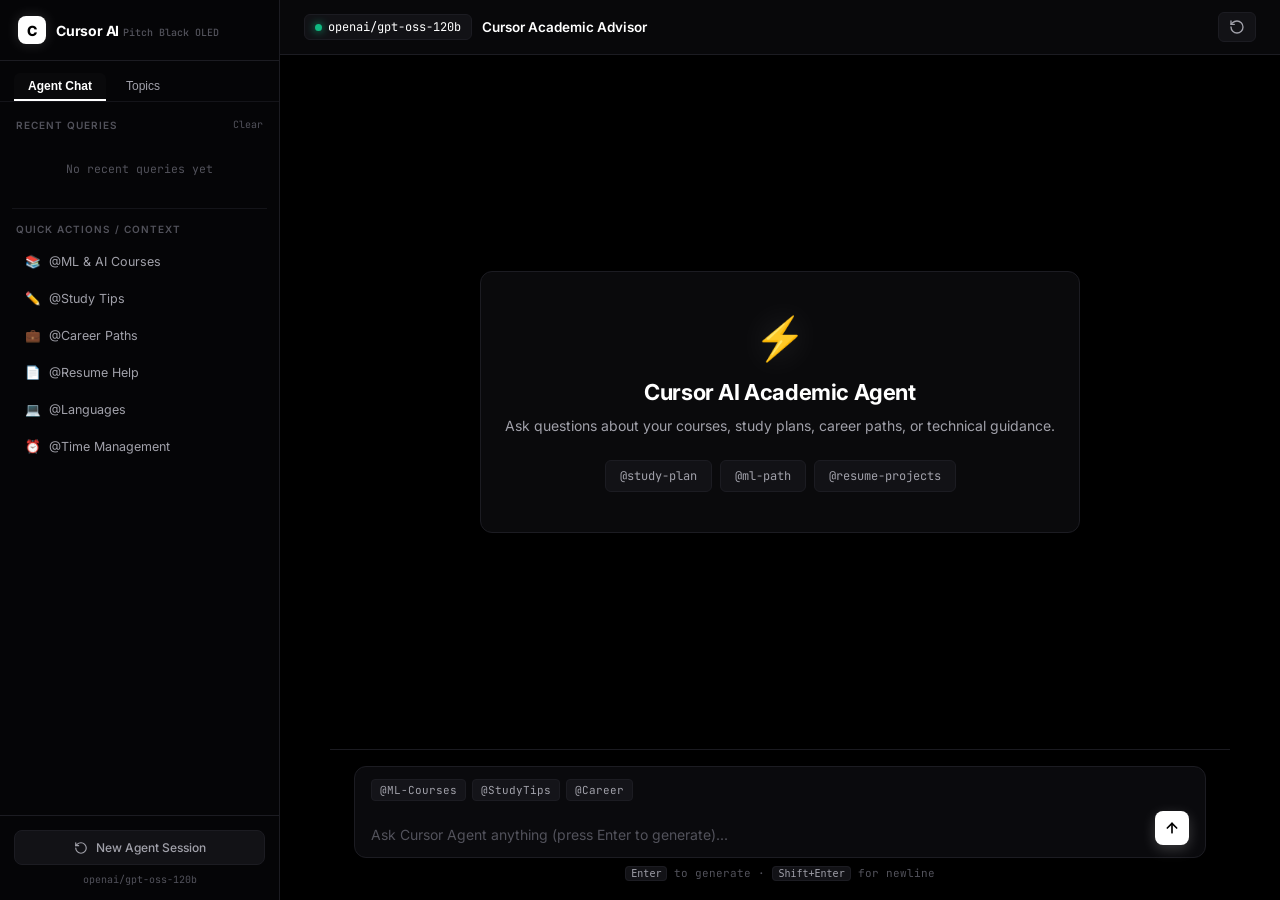
<file: templates/index.html>
<!DOCTYPE html>
<html lang="en">
<head>
  <meta charset="UTF-8" />
  <meta name="viewport" content="width=device-width, initial-scale=1.0, viewport-fit=cover" />
  <title>Cursor AI — Academic Advisor</title>
  <meta name="description" content="Cursor AI style Academic Advisor chatbot. Pitch Black OLED Dark Theme." />
  <link rel="preconnect" href="https://fonts.googleapis.com" />
  <link href="https://fonts.googleapis.com/css2?family=Inter:wght@400;500;600;700&family=JetBrains+Mono:wght@400;500;600&display=swap" rel="stylesheet" />
  <style>
/* =============================================
   Pitch Black OLED Dark Theme — Cursor AI UI
   ============================================= */

*, *::before, *::after { box-sizing: border-box; margin: 0; padding: 0; }

:root {
  --bg:               #000000;
  --bg-subtle:        #09090b;
  --sidebar-bg:       #050507;
  --header-bg:        #08080a;
  --card-bg:          #0a0a0c;
  --user-bg:          #121216;
  --bot-bg:           #08080b;
  --border:           #1c1c22;
  --border-muted:     #141419;
  --border-focus:     #ffffff;
  --accent:           #ffffff;
  --accent-light:     #e4e4e7;
  --accent-glow:      rgba(255, 255, 255, 0.15);
  --text:             #f4f4f5;
  --text-2:           #a1a1aa;
  --text-3:           #52525b;
  --code-bg:          #030304;
  --success:          #10b981;
  --sidebar-w:        280px;
  --radius:           12px;
  --radius-sm:        8px;
  --transition:       0.15s ease;
}

html, body {
  height: 100%;
  font-family: 'Inter', -apple-system, sans-serif;
  background: var(--bg);
  color: var(--text);
  overflow: hidden;
  -webkit-font-smoothing: antialiased;
}

.app-wrapper {
  display: flex; height: 100dvh; width: 100vw; overflow: hidden; background: #000000;
}

/* ===================== SIDEBAR ===================== */
.sidebar {
  width: var(--sidebar-w);
  flex-shrink: 0;
  background: var(--sidebar-bg);
  border-right: 1px solid var(--border);
  display: flex; flex-direction: column;
  z-index: 100;
  transition: transform var(--transition);
}

.sidebar-header {
  padding: 16px 18px;
  border-bottom: 1px solid var(--border);
  display: flex; align-items: center; justify-content: space-between;
}
.logo {
  display: flex; align-items: center; gap: 10px;
}
.logo-icon {
  width: 28px; height: 28px;
  background: #ffffff;
  color: #000000;
  border-radius: 8px; display: flex; align-items: center; justify-content: center;
  font-weight: 800; font-size: 14px; box-shadow: 0 0 14px var(--accent-glow);
}
.logo-title { font-size: 14px; font-weight: 700; color: #ffffff; letter-spacing: -0.2px; }
.logo-sub   { font-size: 10px; font-weight: 500; color: var(--text-3); font-family: 'JetBrains Mono', monospace; }

.sidebar-tabs {
  display: flex; padding: 12px 14px 0; gap: 6px;
  border-bottom: 1px solid var(--border-muted);
}
.sidebar-tab {
  padding: 6px 14px; font-size: 12px; font-weight: 500; color: var(--text-2);
  border-radius: 6px 6px 0 0; cursor: pointer; transition: all var(--transition);
  background: transparent; border: none; border-bottom: 2px solid transparent;
}
.sidebar-tab:hover { color: #ffffff; }
.sidebar-tab.active { color: #ffffff; background: var(--bg-subtle); border-bottom: 2px solid #ffffff; font-weight: 600; }

.sidebar-body {
  flex: 1; overflow: hidden; display: flex; flex-direction: column; min-height: 0;
}
.tab-panel {
  display: none; flex: 1; padding: 14px 12px; overflow-y: auto; flex-direction: column; min-height: 0;
}
.tab-panel.active { display: flex; }
.tab-panel::-webkit-scrollbar { width: 4px; }
.tab-panel::-webkit-scrollbar-track { background: transparent; }
.tab-panel::-webkit-scrollbar-thumb { background: var(--border); border-radius: 2px; }
.tab-panel::-webkit-scrollbar-thumb:hover { background: var(--text-3); }

.topic-search-wrap { margin-bottom: 12px; }
.topic-search-input {
  width: 100%; background: #0c0c10; border: 1px solid var(--border);
  color: #ffffff; padding: 7px 11px; border-radius: var(--radius-sm);
  font-size: 11.5px; font-family: inherit; outline: none; transition: all var(--transition);
}
.topic-search-input:focus { border-color: #ffffff; box-shadow: 0 0 10px rgba(255, 255, 255, 0.12); }
.topic-search-input::placeholder { color: var(--text-3); font-size: 11px; }
.topic-group { margin-bottom: 6px; }

.sidebar-label {
  font-size: 10px; font-weight: 600; letter-spacing: 1px;
  text-transform: uppercase; color: var(--text-3); margin-bottom: 10px; padding-left: 4px;
}
.quick-btn {
  width: 100%; text-align: left; background: transparent;
  border: 1px solid transparent; color: var(--text-2);
  padding: 8px 12px; border-radius: var(--radius-sm); margin-bottom: 4px;
  font-size: 12.5px; font-family: inherit; cursor: pointer;
  display: flex; align-items: center; gap: 8px;
  transition: all var(--transition);
}
.quick-btn:hover {
  background: #121216; border-color: var(--border);
  color: #ffffff; transform: translateX(2px);
}

/* Recent searches */
.recent-divider {
  height: 1px; background: var(--border-muted); margin: 14px 0;
}
.recent-item {
  width: 100%; text-align: left; background: transparent;
  border: 1px solid transparent; color: var(--text-2);
  padding: 7px 12px; border-radius: var(--radius-sm); margin-bottom: 3px;
  font-size: 12px; font-family: inherit; cursor: pointer;
  display: flex; align-items: center; gap: 8px;
  transition: all var(--transition); white-space: nowrap;
  overflow: hidden; text-overflow: ellipsis;
}
.recent-item:hover { background: #121216; border-color: var(--border); color: #ffffff; }
.recent-item .ri-icon { font-size: 11px; flex-shrink: 0; color: var(--text-3); }
.recent-item .ri-text { overflow: hidden; text-overflow: ellipsis; white-space: nowrap; flex: 1; }
.recent-empty {
  font-size: 11.5px; color: var(--text-3); text-align: center;
  padding: 18px 0; font-family: 'JetBrains Mono', monospace;
}
.clear-recent-btn {
  background: none; border: none; color: var(--text-3); font-size: 10px;
  cursor: pointer; padding: 2px 4px; border-radius: 4px; transition: color var(--transition);
  font-family: 'JetBrains Mono', monospace; margin-left: auto;
}
.clear-recent-btn:hover { color: #ffffff; }
.recent-header {
  display: flex; align-items: center; margin-bottom: 10px;
}
.recent-header .sidebar-label { margin-bottom: 0; }

.sidebar-footer {
  padding: 14px; border-top: 1px solid var(--border);
}
.reset-btn {
  width: 100%; display: flex; align-items: center; justify-content: center; gap: 8px;
  background: #121216; border: 1px solid var(--border);
  color: var(--text-2); padding: 9px; border-radius: var(--radius-sm);
  font-size: 12px; font-weight: 500; font-family: inherit; cursor: pointer;
  transition: all var(--transition);
}
.reset-btn:hover { background: #1c1c24; border-color: #ffffff; color: #ffffff; }
.sidebar-powered {
  text-align: center; font-size: 10px; color: var(--text-3); margin-top: 8px; font-family: 'JetBrains Mono', monospace;
}

/* ===================== MAIN CHAT ===================== */
.chat-main {
  flex: 1; display: flex; flex-direction: column; overflow: hidden;
  min-width: 0; background: #000000;
}

/* Header Bar */
.chat-header {
  display: flex; align-items: center; justify-content: space-between;
  padding: 12px 24px;
  background: var(--header-bg);
  border-bottom: 1px solid var(--border);
  flex-shrink: 0; z-index: 10;
}
.menu-toggle {
  display: none; background: none; border: none; color: var(--text-2);
  cursor: pointer; padding: 4px; border-radius: 6px;
}
.header-info { display: flex; align-items: center; gap: 10px; }
.cursor-badge {
  display: flex; align-items: center; gap: 6px;
  background: #121216; border: 1px solid var(--border);
  padding: 4px 10px; border-radius: 6px; font-size: 12px;
  font-family: 'JetBrains Mono', monospace; color: #ffffff;
}
.status-dot {
  width: 7px; height: 7px; border-radius: 50%; background: var(--success);
  box-shadow: 0 0 8px var(--success);
}
.header-title { font-size: 13.5px; font-weight: 600; color: #ffffff; }
.header-actions { display: flex; gap: 8px; }
.icon-btn {
  background: #121216; border: 1px solid var(--border);
  color: var(--text-2); padding: 6px 10px; border-radius: 6px; cursor: pointer;
  display: flex; align-items: center; justify-content: center; font-size: 12px;
  transition: all var(--transition);
}
.icon-btn:hover { background: #1c1c24; color: #ffffff; border-color: #ffffff; }

/* ===================== MESSAGES AREA ===================== */
.chat-messages {
  flex: 1; overflow-y: auto; padding: 28px;
  display: flex; flex-direction: column; gap: 20px;
  scroll-behavior: smooth; background: #000000;
}
.chat-messages::-webkit-scrollbar { width: 5px; }
.chat-messages::-webkit-scrollbar-track { background: transparent; }
.chat-messages::-webkit-scrollbar-thumb { background: var(--border); border-radius: 3px; }

/* Welcome Screen */
.welcome-block {
  display: flex; flex-direction: column; align-items: center;
  text-align: center; padding: 40px 24px; max-width: 600px; margin: auto;
  background: var(--card-bg); border: 1px solid var(--border);
  border-radius: var(--radius);
  box-shadow: 0 12px 40px rgba(0,0,0,0.9);
  animation: fadeIn 0.3s ease both;
}
.welcome-avatar {
  font-size: 42px; margin-bottom: 16px;
  filter: drop-shadow(0 0 16px var(--accent-glow));
}
.welcome-title { font-size: 22px; font-weight: 700; margin-bottom: 10px; color: #ffffff; letter-spacing: -0.4px; }
.welcome-sub { font-size: 14px; color: var(--text-2); line-height: 1.6; margin-bottom: 22px; }
.welcome-chips { display: flex; flex-wrap: wrap; gap: 8px; justify-content: center; }
.chip {
  padding: 7px 14px; border-radius: 6px; font-size: 12px;
  background: #121216; border: 1px solid var(--border);
  color: var(--text-2); cursor: pointer; transition: all var(--transition);
  font-family: 'JetBrains Mono', monospace;
}
.chip:hover {
  background: #1c1c24; border-color: #ffffff; color: #ffffff; transform: translateY(-1px);
}

/* Message Rows */
.message-row {
  display: flex; flex-direction: column; gap: 6px;
  animation: fadeIn 0.25s ease both;
  width: 100%; max-width: 860px; margin: 0 auto;
}

@keyframes fadeIn {
  from { opacity: 0; transform: translateY(8px); }
  to   { opacity: 1; transform: translateY(0); }
}

.message-meta {
  display: flex; align-items: center; gap: 8px;
  font-size: 11px; font-family: 'JetBrains Mono', monospace;
  color: var(--text-3); padding: 0 4px;
}
.user .message-meta { justify-content: flex-end; }

.meta-badge {
  padding: 2px 6px; border-radius: 4px; font-weight: 600; font-size: 10px; text-transform: uppercase;
}
.user .meta-badge { background: #ffffff; color: #000000; }
.bot  .meta-badge { background: #18181f; color: #a1a1aa; border: 1px solid var(--border); }

/* Pitch Black Cards */
.bubble {
  width: 100%; padding: 16px 20px; border-radius: var(--radius);
  font-size: 14px; line-height: 1.7; word-break: break-word;
  transition: all var(--transition);
}

/* User Prompt Card (Pitch Black Slate) */
.user .bubble {
  background: var(--user-bg);
  border: 1px solid #272730;
  color: #ffffff;
  box-shadow: 0 4px 20px rgba(0,0,0,0.8);
}

/* Cursor AI Assistant Reply Card */
.bot .bubble {
  background: var(--bot-bg);
  border: 1px solid var(--border);
  color: var(--text);
  box-shadow: 0 4px 20px rgba(0,0,0,0.9);
}

/* Code & Formatting */
.bot .bubble p { margin-bottom: 10px; }
.bot .bubble p:last-child { margin-bottom: 0; }
.bot .bubble ul, .bot .bubble ol { padding-left: 20px; margin-bottom: 10px; }
.bot .bubble li { margin-bottom: 4px; }
.bot .bubble strong { color: #ffffff; font-weight: 600; }

.bot .bubble code {
  background: var(--code-bg); padding: 3px 8px;
  border-radius: 5px; font-size: 13px; font-family: 'JetBrains Mono', monospace;
  color: #ffffff; border: 1px solid var(--border-muted);
}

/* Typing indicator */
.typing-bubble {
  display: flex; align-items: center; gap: 6px; padding: 14px 18px;
}
.typing-bubble span {
  width: 6px; height: 6px; background: #ffffff;
  border-radius: 50%; animation: pulse 1.2s ease-in-out infinite;
}
.typing-bubble span:nth-child(2) { animation-delay: 0.2s; }
.typing-bubble span:nth-child(3) { animation-delay: 0.4s; }
@keyframes pulse {
  0%, 100% { opacity: 0.3; transform: scale(0.8); }
  50%       { opacity: 1; transform: scale(1.2); }
}

/* ===================== PROMPT INPUT BAR ===================== */
.chat-input-area {
  padding: 16px 24px 20px;
  background: #000000;
  border-top: 1px solid var(--border);
  flex-shrink: 0; z-index: 10;
  max-width: 900px; width: 100%; margin: 0 auto;
}
.input-container {
  display: flex; flex-direction: column; gap: 10px;
  background: #0a0a0d; border: 1px solid var(--border);
  border-radius: var(--radius); padding: 12px 16px;
  transition: all var(--transition);
  box-shadow: 0 8px 32px rgba(0, 0, 0, 0.9);
}
.input-container:focus-within {
  border-color: #ffffff;
  box-shadow: 0 0 20px rgba(255, 255, 255, 0.15);
}
.context-row {
  display: flex; align-items: center; gap: 6px; flex-wrap: wrap;
}
.context-chip {
  background: #141419; border: 1px solid var(--border);
  color: #a1a1aa; padding: 3px 8px; border-radius: 4px;
  font-size: 11px; font-family: 'JetBrains Mono', monospace; cursor: pointer;
  transition: all var(--transition);
}
.context-chip:hover { background: #1f1f27; border-color: #ffffff; color: #ffffff; }

.input-row {
  display: flex; align-items: flex-end; gap: 12px;
}
.chat-input {
  flex: 1; background: none; border: none; outline: none; resize: none;
  color: #ffffff; font-family: inherit; font-size: 14px;
  line-height: 1.5; max-height: 160px; overflow-y: auto;
}
.chat-input::placeholder { color: var(--text-3); }

.send-btn {
  flex-shrink: 0; width: 34px; height: 34px;
  background: #ffffff; border: none; border-radius: 8px; cursor: pointer;
  color: #000000; display: flex; align-items: center; justify-content: center;
  transition: all var(--transition);
  box-shadow: 0 4px 14px rgba(255,255,255,0.2);
}
.send-btn:hover  { transform: scale(1.05); background: #f4f4f5; }
.send-btn:active { transform: scale(0.95); }
.send-btn:disabled { opacity: 0.3; cursor: not-allowed; transform: none; }

.input-hint {
  font-size: 11px; color: var(--text-3); margin-top: 8px; text-align: center;
  font-family: 'JetBrains Mono', monospace;
}
.input-hint kbd {
  background: #121216; border: 1px solid var(--border);
  border-radius: 4px; padding: 1px 5px; font-size: 10px; color: var(--text-2);
}

/* ===================== RESPONSIVE ===================== */
@media (max-width: 768px) {
  .sidebar {
    position: fixed; top: 0; left: 0; height: 100%;
    transform: translateX(-100%);
  }
  .sidebar.open { transform: translateX(0); }
  .menu-toggle { display: flex; }
  .chat-messages { padding: 16px; }
  .chat-input-area { padding: 12px 16px calc(20px + env(safe-area-inset-bottom, 0px)); }
  .welcome-title { font-size: 20px; }
}
  </style>
</head>
<body>
  <div class="app-wrapper">
    <!-- Sidebar -->
    <aside class="sidebar">
      <div class="sidebar-header">
        <div class="logo">
          <div class="logo-icon">C</div>
          <div>
            <span class="logo-title">Cursor AI</span>
            <span class="logo-sub">Pitch Black OLED</span>
          </div>
        </div>
      </div>

      <div class="sidebar-tabs">
        <button class="sidebar-tab active" data-tab="chat" id="tabBtnChat">Agent Chat</button>
        <button class="sidebar-tab" data-tab="topics" id="tabBtnTopics">Topics</button>
      </div>

      <div class="sidebar-body">
        <!-- Panel 1: Agent Chat -->
        <div class="tab-panel active" id="tab-chat">
          <div class="recent-header">
            <p class="sidebar-label">Recent Queries</p>
            <button class="clear-recent-btn" id="clearRecentBtn" title="Clear query history">Clear</button>
          </div>
          <div id="recentList" class="recent-list"></div>

          <div class="recent-divider"></div>

          <p class="sidebar-label">Quick Actions / Context</p>
          <button class="quick-btn" data-msg="What ML and AI courses should I take in 3rd year engineering?"><span>📚</span> @ML & AI Courses</button>
          <button class="quick-btn" data-msg="Give me the best study tips for engineering exams."><span>✏️</span> @Study Tips</button>
          <button class="quick-btn" data-msg="What are the best career paths after a CS engineering degree?"><span>💼</span> @Career Paths</button>
          <button class="quick-btn" data-msg="How do I build a strong resume as an engineering student?"><span>📄</span> @Resume Help</button>
          <button class="quick-btn" data-msg="What programming languages should I learn in college?"><span>💻</span> @Languages</button>
          <button class="quick-btn" data-msg="How can I manage my time better as a student?"><span>⏰</span> @Time Management</button>
        </div>

        <!-- Panel 2: Topics Explorer -->
        <div class="tab-panel" id="tab-topics">
          <div class="topic-search-wrap">
            <input type="text" id="topicSearchInput" class="topic-search-input" placeholder="Search topics..." autocomplete="off" />
          </div>

          <div class="topic-group">
            <p class="sidebar-label">🤖 AI & Data Science</p>
            <button class="quick-btn" data-msg="What ML and AI courses should I take in 3rd year engineering?"><span>🧠</span> @ML & AI Courses</button>
            <button class="quick-btn" data-msg="How do I get into Machine Learning and Deep Learning as a beginner?"><span>⚡</span> @Deep Learning Path</button>
            <button class="quick-btn" data-msg="What math fundamentals do I need to learn for Artificial Intelligence?"><span>📐</span> @Math for AI</button>
            <button class="quick-btn" data-msg="What are the best open-source AI projects to contribute to as a student?"><span>🌐</span> @AI Open Source</button>
          </div>

          <div class="recent-divider"></div>

          <div class="topic-group">
            <p class="sidebar-label">💼 Career & Placements</p>
            <button class="quick-btn" data-msg="What are the best career paths after a CS engineering degree?"><span>🎯</span> @Career Paths</button>
            <button class="quick-btn" data-msg="How do I build a strong software engineering resume that passes ATS?"><span>📄</span> @Resume Help</button>
            <button class="quick-btn" data-msg="How should I prepare for technical coding interviews and DSA rounds?"><span>💡</span> @Coding Interviews</button>
            <button class="quick-btn" data-msg="How do I find software engineering internships for summer?"><span>💼</span> @Internship Search</button>
          </div>

          <div class="recent-divider"></div>

          <div class="topic-group">
            <p class="sidebar-label">📚 Academics & Study Tips</p>
            <button class="quick-btn" data-msg="Give me the best study tips for engineering exams."><span>✏️</span> @Study Tips</button>
            <button class="quick-btn" data-msg="How can I manage my time better as an engineering student?"><span>⏰</span> @Time Management</button>
            <button class="quick-btn" data-msg="How do I maintain a high GPA while building personal coding projects?"><span>📊</span> @GPA & Project Balance</button>
            <button class="quick-btn" data-msg="How to effectively prepare for semester final exams in one week?"><span>🔥</span> @Exam Sprint Plan</button>
          </div>

          <div class="recent-divider"></div>

          <div class="topic-group">
            <p class="sidebar-label">💻 Tech Stack & Projects</p>
            <button class="quick-btn" data-msg="What programming languages should I learn in college?"><span>💻</span> @Languages to Learn</button>
            <button class="quick-btn" data-msg="What are top-tier portfolio projects that impress tech recruiters?"><span>🚀</span> @Resume Projects</button>
            <button class="quick-btn" data-msg="Explain the Full-Stack Web Development roadmap for 2026."><span>🌐</span> @Full Stack Roadmap</button>
            <button class="quick-btn" data-msg="How should I start learning System Design as a student?"><span>🏗️</span> @System Design Basics</button>
          </div>

          <div class="recent-divider"></div>

          <div class="topic-group">
            <p class="sidebar-label">🔬 Research & Higher Studies</p>
            <button class="quick-btn" data-msg="How do I apply for a Master's (MS in CS) in the US or Europe?"><span>🌍</span> @MS in CS Abroad</button>
            <button class="quick-btn" data-msg="How can an undergraduate student write and publish a research paper?"><span>📑</span> @Research Papers</button>
            <button class="quick-btn" data-msg="Should I do competitive programming or focus on building products?"><span>⚔️</span> @CP vs Development</button>
          </div>

          <div class="recent-divider"></div>

          <div class="topic-group">
            <p class="sidebar-label">🛠️ Tools & DevOps</p>
            <button class="quick-btn" data-msg="How do I master Git and GitHub for team projects?"><span>🐙</span> @Git Mastery</button>
            <button class="quick-btn" data-msg="How do I use Docker to containerize my applications?"><span>🐳</span> @Docker Basics</button>
            <button class="quick-btn" data-msg="How do I get started with AWS or Google Cloud as a student?"><span>☁️</span> @Cloud Intro</button>
            <button class="quick-btn" data-msg="What are the best developer productivity tools for CS students?"><span>⚡</span> @Dev Tools</button>
          </div>
        </div>
      </div>

      <div class="sidebar-footer">
        <button class="reset-btn" id="resetBtn">
          <svg xmlns="http://www.w3.org/2000/svg" width="14" height="14" viewBox="0 0 24 24" fill="none" stroke="currentColor" stroke-width="2" stroke-linecap="round" stroke-linejoin="round"><path d="M3 12a9 9 0 1 0 9-9 9.75 9.75 0 0 0-6.74 2.74L3 8"/><path d="M3 3v5h5"/></svg>
          New Agent Session
        </button>
        <p class="sidebar-powered">openai/gpt-oss-120b</p>
      </div>
    </aside>

    <!-- Main Chat Area -->
    <main class="chat-main">
      <header class="chat-header">
        <button class="menu-toggle" id="menuToggle" aria-label="Toggle sidebar">
          <svg xmlns="http://www.w3.org/2000/svg" width="18" height="18" viewBox="0 0 24 24" fill="none" stroke="currentColor" stroke-width="2" stroke-linecap="round" stroke-linejoin="round"><line x1="3" y1="6" x2="21" y2="6"/><line x1="3" y1="12" x2="21" y2="12"/><line x1="3" y1="18" x2="21" y2="18"/></svg>
        </button>
        <div class="header-info">
          <div class="cursor-badge">
            <div class="status-dot"></div>
            <span>openai/gpt-oss-120b</span>
          </div>
          <span class="header-title">Cursor Academic Advisor</span>
        </div>
        <div class="header-actions">
          <button class="icon-btn" id="resetBtnHeader" title="Clear chat session">
            <svg xmlns="http://www.w3.org/2000/svg" width="16" height="16" viewBox="0 0 24 24" fill="none" stroke="currentColor" stroke-width="2" stroke-linecap="round" stroke-linejoin="round"><path d="M3 12a9 9 0 1 0 9-9 9.75 9.75 0 0 0-6.74 2.74L3 8"/><path d="M3 3v5h5"/></svg>
          </button>
        </div>
      </header>

      <div class="chat-messages" id="chatMessages">
        <!-- Cursor Welcome Screen -->
        <div class="welcome-block">
          <div class="welcome-avatar">⚡</div>
          <h1 class="welcome-title">Cursor AI Academic Agent</h1>
          <p class="welcome-sub">Ask questions about your courses, study plans, career paths, or technical guidance.</p>
          <div class="welcome-chips">
            <span class="chip" data-msg="What should I study in 2nd year CS?">@study-plan</span>
            <span class="chip" data-msg="How do I get into machine learning?">@ml-path</span>
            <span class="chip" data-msg="Best projects for my resume?">@resume-projects</span>
          </div>
        </div>
      </div>

      <div class="chat-input-area">
        <div class="input-container">
          <div class="context-row">
            <span class="context-chip" data-msg="What ML and AI courses should I take in 3rd year engineering?">@ML-Courses</span>
            <span class="context-chip" data-msg="Give me the best study tips for engineering exams.">@StudyTips</span>
            <span class="context-chip" data-msg="What are the best career paths after a CS engineering degree?">@Career</span>
          </div>
          <div class="input-row">
            <textarea
              id="userInput"
              class="chat-input"
              placeholder="Ask Cursor Agent anything (press Enter to generate)..."
              rows="1"
              autocomplete="off"
            ></textarea>
            <button class="send-btn" id="sendBtn" aria-label="Send message">
              <svg xmlns="http://www.w3.org/2000/svg" width="16" height="16" viewBox="0 0 24 24" fill="none" stroke="currentColor" stroke-width="2.5" stroke-linecap="round" stroke-linejoin="round"><line x1="12" y1="19" x2="12" y2="5"/><polyline points="5 12 12 5 19 12"/></svg>
            </button>
          </div>
        </div>
        <p class="input-hint"><kbd>Enter</kbd> to generate · <kbd>Shift+Enter</kbd> for newline</p>
      </div>
    </main>
  </div>

  <script>
/* ====== Cursor AI Agent Logic ====== */

const chatMessages   = document.getElementById('chatMessages');
const userInput      = document.getElementById('userInput');
const sendBtn        = document.getElementById('sendBtn');
const resetBtn       = document.getElementById('resetBtn');
const resetBtnHeader = document.getElementById('resetBtnHeader');
const menuToggle     = document.getElementById('menuToggle');
const sidebar        = document.querySelector('.sidebar');

// ---- Sidebar toggle ----
menuToggle?.addEventListener('click', () => sidebar.classList.toggle('open'));
document.addEventListener('click', (e) => {
  if (sidebar.classList.contains('open') &&
      !sidebar.contains(e.target) &&
      !menuToggle.contains(e.target)) {
    sidebar.classList.remove('open');
  }
});

// ---- Tab switching ----
const sidebarTabs = document.querySelectorAll('.sidebar-tab');
sidebarTabs.forEach(tab => {
  tab.addEventListener('click', () => {
    sidebarTabs.forEach(t => t.classList.remove('active'));
    document.querySelectorAll('.tab-panel').forEach(p => p.classList.remove('active'));
    tab.classList.add('active');
    const panelId = 'tab-' + tab.dataset.tab;
    const targetPanel = document.getElementById(panelId);
    if (targetPanel) {
      targetPanel.classList.add('active');
    }
    if (tab.dataset.tab === 'chat') renderRecent('recentList');
  });
});

// ---- Topic search filter ----
const topicSearchInput = document.getElementById('topicSearchInput');
topicSearchInput?.addEventListener('input', (e) => {
  const query = e.target.value.toLowerCase().trim();
  const groups = document.querySelectorAll('#tab-topics .topic-group');
  groups.forEach(group => {
    let hasVisible = false;
    const btns = group.querySelectorAll('.quick-btn');
    btns.forEach(btn => {
      const match = btn.textContent.toLowerCase().includes(query) || (btn.dataset.msg || '').toLowerCase().includes(query);
      btn.style.display = match ? 'flex' : 'none';
      if (match) hasVisible = true;
    });
    group.style.display = hasVisible ? 'block' : 'none';
    const divider = group.nextElementSibling;
    if (divider && divider.classList.contains('recent-divider')) {
      divider.style.display = hasVisible ? 'block' : 'none';
    }
  });
});

// ---- Recent Searches (localStorage) ----
const RECENT_KEY = 'acadbot_recent';
const MAX_RECENT = 8;

function getRecent() {
  try { return JSON.parse(localStorage.getItem(RECENT_KEY)) || []; }
  catch { return []; }
}

function saveRecent(list) {
  localStorage.setItem(RECENT_KEY, JSON.stringify(list));
}

function addRecent(query) {
  let list = getRecent().filter(q => q !== query);
  list.unshift(query);
  if (list.length > MAX_RECENT) list = list.slice(0, MAX_RECENT);
  saveRecent(list);
  renderRecent('recentList');
}

function renderRecent(containerId) {
  const container = document.getElementById(containerId);
  if (!container) return;
  const list = getRecent();
  if (!list.length) {
    container.innerHTML = '<p class="recent-empty">No recent queries yet</p>';
    return;
  }
  container.innerHTML = list.map(q =>
    `<button class="recent-item" data-msg="${q.replace(/"/g, '&quot;')}">
       <span class="ri-icon">🕐</span>
       <span class="ri-text">${q.replace(/</g, '&lt;')}</span>
     </button>`
  ).join('');
  container.querySelectorAll('.recent-item').forEach(item => {
    item.addEventListener('click', () => {
      userInput.value = item.dataset.msg;
      sidebar.classList.remove('open');
      sendMessage();
    });
  });
}

// Clear button
document.getElementById('clearRecentBtn')?.addEventListener('click', () => {
  saveRecent([]);
  renderRecent('recentList');
});

// Init recent searches
renderRecent('recentList');

// ---- Auto-resize textarea ----
userInput.addEventListener('input', () => {
  userInput.style.height = 'auto';
  userInput.style.height = Math.min(userInput.scrollHeight, 160) + 'px';
});

// ---- Send on Enter ----
userInput.addEventListener('keydown', (e) => {
  if (e.key === 'Enter' && !e.shiftKey) {
    e.preventDefault();
    sendMessage();
  }
});

sendBtn.addEventListener('click', sendMessage);

// ---- Quick topic buttons (switch to chat tab after sending) ----
document.querySelectorAll('.quick-btn, .context-chip').forEach(btn => {
  btn.addEventListener('click', () => {
    if (!btn.dataset.msg) return;
    userInput.value = btn.dataset.msg;
    // Activate chat tab
    sidebarTabs.forEach(t => t.classList.remove('active'));
    document.querySelectorAll('.tab-panel').forEach(p => p.classList.remove('active'));
    document.querySelector('[data-tab="chat"]')?.classList.add('active');
    document.getElementById('tab-chat')?.classList.add('active');
    sidebar.classList.remove('open');
    sendMessage();
  });
});

// ---- Chips on welcome screen ----
document.querySelectorAll('.chip').forEach(chip => {
  chip.addEventListener('click', () => {
    userInput.value = chip.dataset.msg;
    sendMessage();
  });
});

// ---- Reset ----
[resetBtn, resetBtnHeader].forEach(btn => btn?.addEventListener('click', resetChat));

async function resetChat() {
  try {
    await fetch('/reset', { method: 'POST' });
    chatMessages.innerHTML = '';
    appendWelcome();
    userInput.value = '';
    userInput.style.height = 'auto';
  } catch (err) {
    console.error('Reset failed:', err);
  }
}

// ---- Main send function ----
async function sendMessage() {
  const text = userInput.value.trim();
  if (!text || sendBtn.disabled) return;

  addRecent(text);          // ← save to recent searches
  removeWelcome();
  appendMessage('user', text);
  userInput.value = '';
  userInput.style.height = 'auto';

  setSending(true);
  const typingEl = appendTyping();

  try {
    const res = await fetch('/chat', {
      method: 'POST',
      headers: { 'Content-Type': 'application/json' },
      body: JSON.stringify({ message: text })
    });

    typingEl.remove();

    if (res.ok) {
      const data = await res.json();
      if (data.reply) {
        appendMessage('bot', data.reply);
      } else {
        appendMessage('bot', `⚠️ ${data.error || 'No response from Cursor Agent.'}`);
      }
    } else {
      let errText = `Status ${res.status}`;
      try {
        const data = await res.json();
        if (data.error) errText = data.error;
      } catch (e) {}
      appendMessage('bot', `⚠️ ${errText}`);
    }
  } catch (err) {
    typingEl.remove();
    appendMessage('bot', `⚠️ Connection error: ${err.message}`);
  } finally {
    setSending(false);
    userInput.focus();
  }
}

// ---- Helpers ----
function setSending(state) {
  sendBtn.disabled = state;
  userInput.disabled = state;
}

function removeWelcome() {
  document.querySelector('.welcome-block')?.remove();
}

function appendMessage(role, text) {
  const row = document.createElement('div');
  row.className = `message-row ${role}`;

  const meta = document.createElement('div');
  meta.className = 'message-meta';
  
  if (role === 'user') {
    meta.innerHTML = `<span>${now()}</span> <span class="meta-badge">USER</span>`;
  } else {
    meta.innerHTML = `<span class="meta-badge">CURSOR AI</span> <span>openai/gpt-oss-120b · ${now()}</span>`;
  }

  const bubble = document.createElement('div');
  bubble.className = 'bubble';
  bubble.innerHTML = formatText(text);

  row.appendChild(meta);
  row.appendChild(bubble);

  chatMessages.appendChild(row);
  scrollBottom();
  return row;
}

function appendTyping() {
  const row = document.createElement('div');
  row.className = 'message-row bot';

  const meta = document.createElement('div');
  meta.className = 'message-meta';
  meta.innerHTML = `<span class="meta-badge">CURSOR AI</span> <span>Generating response...</span>`;

  const bubble = document.createElement('div');
  bubble.className = 'bubble typing-bubble';
  bubble.innerHTML = '<span></span><span></span><span></span>';

  row.appendChild(meta);
  row.appendChild(bubble);
  chatMessages.appendChild(row);
  scrollBottom();
  return row;
}

function appendWelcome() {
  const el = document.createElement('div');
  el.className = 'welcome-block';
  el.innerHTML = `
    <div class="welcome-avatar">⚡</div>
    <h1 class="welcome-title">Cursor AI Academic Agent</h1>
    <p class="welcome-sub">Ask questions about your courses, study plans, career paths, or technical guidance.</p>
    <div class="welcome-chips">
      <span class="chip" data-msg="What should I study in 2nd year CS?">@study-plan</span>
      <span class="chip" data-msg="How do I get into machine learning?">@ml-path</span>
      <span class="chip" data-msg="Best projects for my resume?">@resume-projects</span>
    </div>`;
  chatMessages.appendChild(el);
  el.querySelectorAll('.chip').forEach(c => {
    c.addEventListener('click', () => { userInput.value = c.dataset.msg; sendMessage(); });
  });
}

function formatText(text) {
  return text
    .replace(/&/g, '&amp;').replace(/</g, '&lt;').replace(/>/g, '&gt;')
    .replace(/\*\*(.+?)\*\*/g, '<strong>$1</strong>')
    .replace(/`([^`]+)`/g, '<code>$1</code>')
    .replace(/^#{1,3} (.+)$/gm, '<strong>$1</strong>')
    .replace(/^\* (.+)$/gm, '<li>$1</li>')
    .replace(/^- (.+)$/gm, '<li>$1</li>')
    .replace(/(<li>.*<\/li>)/gs, '<ul>$1</ul>')
    .replace(/\n\n+/g, '</p><p>')
    .replace(/\n/g, '<br>')
    .replace(/^(.+)$/, '<p>$1</p>');
}

function scrollBottom() {
  chatMessages.scrollTop = chatMessages.scrollHeight;
}

function now() {
  return new Date().toLocaleTimeString([], { hour: '2-digit', minute: '2-digit' });
}
  </script>
</body>
</html>
</file>
